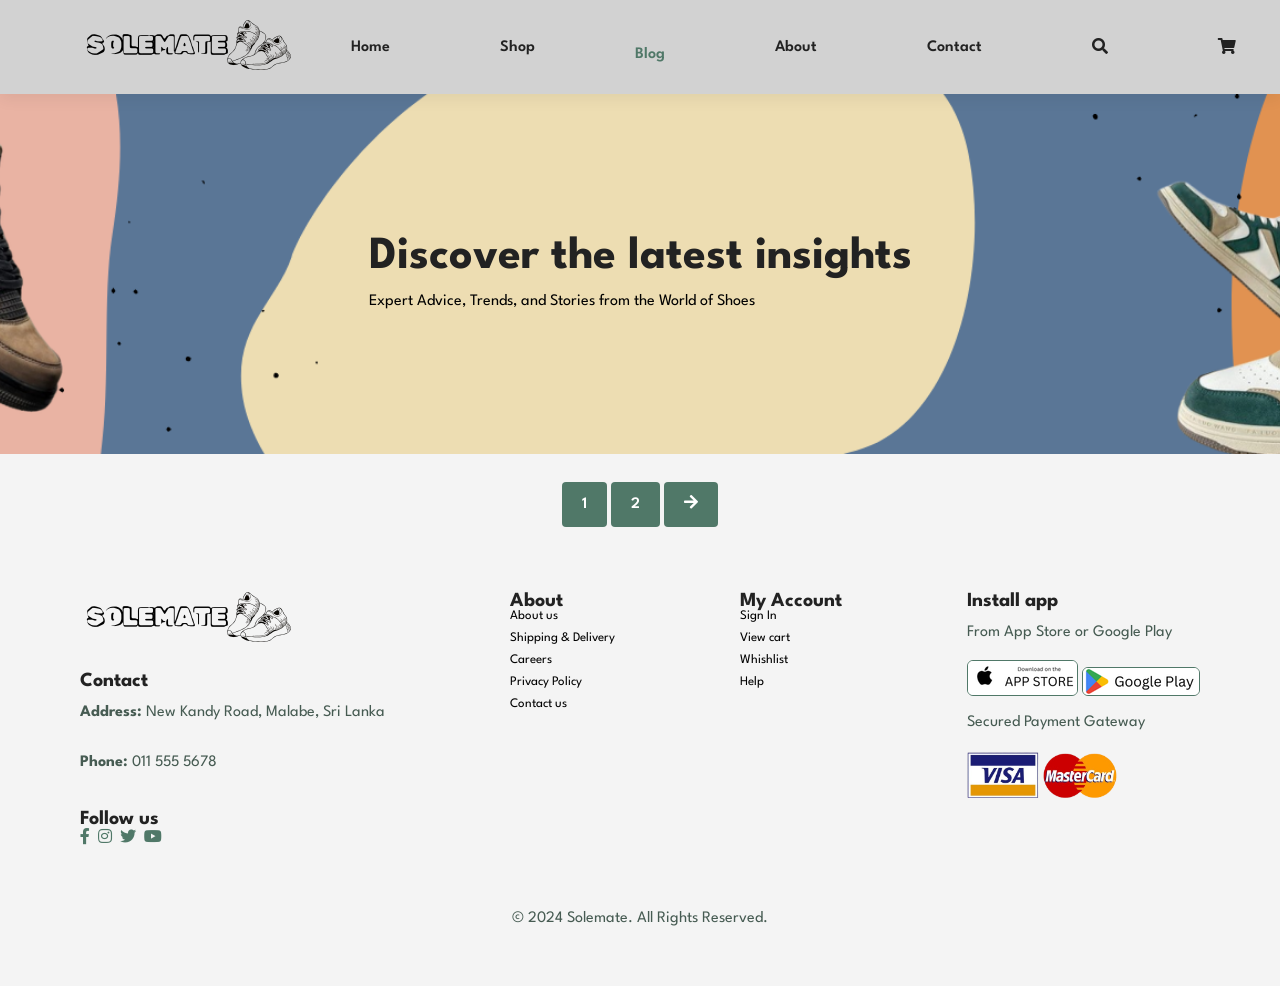
<file: Solemate/blog.html>
<!DOCTYPE html>
<html lang="en">
<head>
    <meta charset="UTF-8">
    <meta http-equiv="X-UA-Compatible" content="IE=Edge">
    <meta name="viewport" content="width=device-width, initial-scale=1.0">
    <title>SOLEMATE</title>
    <link rel="stylesheet" href="https://cdnjs.cloudflare.com/ajax/libs/font-awesome/5.15.4/css/all.min.css" />
    <link rel="stylesheet" href="style.css">
</head>
<body>
    
    <section id="header">
        <a href="#"><img src="SOLEMATE2-removebg-preview.png" width="211" height="50" class="logo"></a>

        <div>
            <ul id="navbar">
                <li><a  href="index.html">Home</a></li>
                <li><a  href="shop.html">Shop</a></li>
                <li><a class="active" href="blog.html">Blog</a></li>
                <li><a href="about.html">About</a></li>
                <li><a href="contact.html">Contact</a></li>
                <li><a href="#" id="search"><i class="fa fa-search" aria-hidden="true"></i></a></li>
                <li><a href="cart.html"><i class="fa fa-shopping-cart" aria-hidden="true"></i></a></li>
                <a href="#" id="close"><i class="fa fa-times"></i></a>

            </ul>
        </div>
        <div id="mobile">
            <a href=""><i class="fa fa-search" aria-hidden="true"></i></a>
            <i id="bar" class="fa fa-bars"></i>
            
        </div>



    </section>

    <section id="page-header" class="blog-header">
        <div class="hero-content">
            
        </div>
    
        <div class="top-right-elements">
            <div class="login">
                <button>Login</button>
            </div>
            <div class="signup">
                <button>Join now</button>
            </div>
        </div>

        <div class="hero-text">
            <h2>Discover the latest insights</h2>
            <p>Expert Advice, Trends, and Stories from the World of Shoes</p>
                <div class="container">

                </div>
        </div>
    </section>

    


    <section id="pagination" class="section-p1">
        <a href="#">1</a>
        <a href="#">2</a>
        <a href="#"><i class="fa fa-arrow-right"></i></a>
    </section>

    <footer class="section-p1">
        <div class="col">
            <img class="logo" src="SOLEMATE2-removebg-preview.png" width="211" height="50">
            <h4>Contact</h4>
            <p> <strong>Address:</strong> New Kandy Road, Malabe, Sri Lanka</p>
            <p> <strong>Phone: </strong> 011 555 5678</p>
            <div class="follow">
                <h4>Follow us</h4>
                <div class="icon">
                    <i class="fab fa-facebook-f"></i>
                    <i class="fab fa-instagram"></i>
                    <i class="fab fa-twitter"></i>
                    <i class="fab fa-youtube"></i>
                    
                </div>

            </div>
        </div>

        <div class="col">
            <h4>About</h4>
            <a href="#">About us</a>
            <a href="#">Shipping & Delivery</a>
            <a href="#">Careers</a>
            <a href="#">Privacy Policy</a>
            <a href="#">Contact us</a>
        </div>

        <div class="col">
            <h4>My Account</h4>
            <a href="#">Sign In</a>
            <a href="#">View cart</a>
            <a href="#">Whishlist</a>
            <a href="#">Help</a>
            
        </div>

        <div class="col install">
            <h4>Install app</h4>
            <p>From App Store or Google Play</p>
            <div class="row">
                <img src="appstore.png">
                <img src="google play.png">
            </div>
            <p>Secured Payment Gateway</p>
            <img src="Bandeira_Visa_E_Master_PNG_Transparent_With_Clear_Background_ID_101011___TopPNG-removebg-preview.png" width="150" height="50">
            
        </div>
        <div class="copyright">
            <p>© 2024 Solemate. All Rights Reserved.</p>
        </div>
    </footer>

    <script src="script.js"></script>
</body>
</html>
</file>
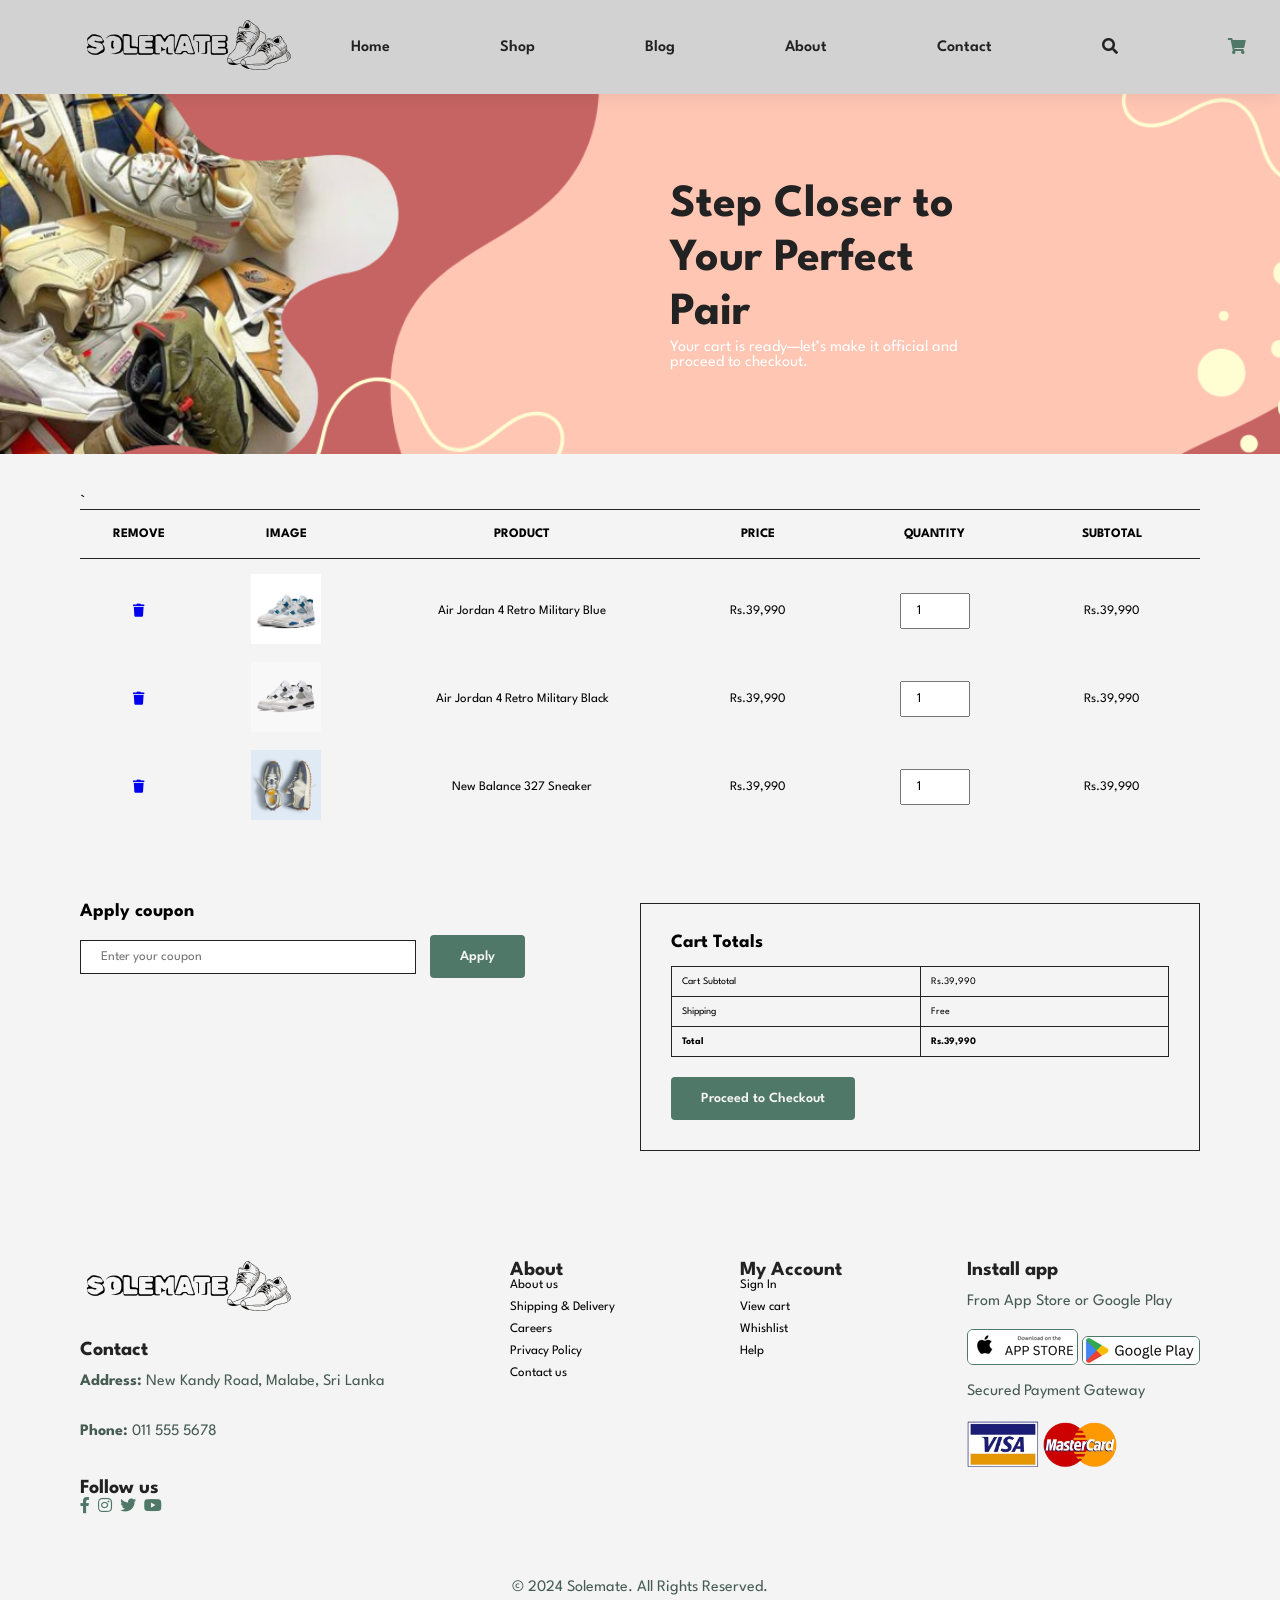
<file: Solemate/cart.html>
<!DOCTYPE html>
<html lang="en">
<head>
    <meta charset="UTF-8">
    <meta http-equiv="X-UA-Compatible" content="IE=Edge">
    <meta name="viewport" content="width=device-width, initial-scale=1.0">
    <title>SOLEMATE</title>
    <link rel="stylesheet" href="https://cdnjs.cloudflare.com/ajax/libs/font-awesome/5.15.4/css/all.min.css" />
    <link rel="stylesheet" href="style.css">
</head>
<body>
    
    <section id="header">
        <a href="#"><img src="SOLEMATE2-removebg-preview.png" width="211" height="50" class="logo"></a>

        <div>
            <ul id="navbar">
                <li><a  href="index.html">Home</a></li>
                <li><a  href="shop.html">Shop</a></li>
                <li><a  href="blog.html">Blog</a></li>
                <li><a href="about.html">About</a></li>
                <li><a  href="contact.html">Contact</a></li>
                <li><a href="#" id="search"><i class="fa fa-search" aria-hidden="true"></i></a></li>
                <li><a class="active" href="cart.html"><i class="fa fa-shopping-cart" aria-hidden="true"></i></a></li>
                <a href="#" id="close"><i class="fa fa-times"></i></a>

            </ul>
        </div>
        <div id="mobile">
            <a href=""><i class="fa fa-search" aria-hidden="true"></i></a>
            <i id="bar" class="fa fa-bars"></i>
            
        </div>



    </section>

    <section id="page-header" class="cart-header">
        <div class="hero-content">
            
        </div>
    
        <div class="top-right-elements">
            <div class="login">
                <button>Login</button>
            </div>
            <div class="signup">
                <button>Join now</button>
            </div>
        </div>

        <div class="hero-text">
            <h2>Step Closer to Your Perfect Pair</h2>
            <p>Your cart is ready—let’s make it official and proceed to checkout.</p>
                <div class="container">

                </div>
        </div>
    </section>

    <section id="cart" class="section-p1">
        <table width="100%">
            <thead>
                <tr>
                    <td>Remove</td>
                    <td>Image</td>
                    <td>Product</td>
                    <td>Price</td>
                    <td>Quantity</td>
                    <td>Subtotal</td>
                </tr>
            </thead>`
            <tbody>
                <tr>
                    <td><a href="#"><i class="fa fa-trash"></i></a></td>
                    <td><img src="Air Jordan 4 Retro Military Blue - 41.jpg"></td>
                    <td>Air Jordan 4 Retro Military Blue</td>
                    <td>Rs.39,990</td>
                    <td><input type="number" value="1"></td>
                    <td>Rs.39,990</td>
                </tr>
                <tr>
                    <td><a href="#"><i class="fa fa-trash"></i></a></td>
                    <td><img src="Air Jordan 4 Retro Military Black.jpg"></td>
                    <td>Air Jordan 4 Retro Military Black</td>
                    <td>Rs.39,990</td>
                    <td><input type="number" value="1"></td>
                    <td>Rs.39,990</td>
                </tr>
                <tr>
                    <td><a href="#"><i class="fa fa-trash"></i></a></td>
                    <td><img src="New Balance 327 Sneakers _ Madewell(1).jpg"></td>
                    <td>New Balance 327 Sneaker</td>
                    <td>Rs.39,990</td>
                    <td><input type="number" value="1"></td>
                    <td>Rs.39,990</td>
                </tr>
            </tbody>
        </table>
    </section>

    <section id="cart-add" class="section-p1">
        <div id="coupon">
            <h3>Apply coupon</h3>
            <div>
                <input type="text" placeholder="Enter your coupon">
                <button class="normal">Apply</button>
            </div>
        </div>

        <div id="subtotal">
            <h3>Cart Totals</h3>
            <table>
                <tr>
                    <td>Cart Subtotal</td>
                    <td>Rs.39,990</td>
                </tr>
                <tr>
                    <td>Shipping</td>
                    <td>Free</td>
                </tr>
                <tr>
                    <td><strong>Total</strong></td>
                    <td><strong>Rs.39,990</strong></td>
                </tr>
            </table>
            <button class="normal">Proceed to Checkout</button>
        </div>
    </section>


    <footer class="section-p1">
        <div class="col">
            <img class="logo" src="SOLEMATE2-removebg-preview.png" width="211" height="50">
            <h4>Contact</h4>
            <p> <strong>Address:</strong> New Kandy Road, Malabe, Sri Lanka</p>
            <p> <strong>Phone: </strong> 011 555 5678</p>
            <div class="follow">
                <h4>Follow us</h4>
                <div class="icon">
                    <i class="fab fa-facebook-f"></i>
                    <i class="fab fa-instagram"></i>
                    <i class="fab fa-twitter"></i>
                    <i class="fab fa-youtube"></i>
                    
                </div>

            </div>
        </div>

        <div class="col">
            <h4>About</h4>
            <a href="#">About us</a>
            <a href="#">Shipping & Delivery</a>
            <a href="#">Careers</a>
            <a href="#">Privacy Policy</a>
            <a href="#">Contact us</a>
        </div>

        <div class="col">
            <h4>My Account</h4>
            <a href="#">Sign In</a>
            <a href="#">View cart</a>
            <a href="#">Whishlist</a>
            <a href="#">Help</a>
            
        </div>

        <div class="col install">
            <h4>Install app</h4>
            <p>From App Store or Google Play</p>
            <div class="row">
                <img src="appstore.png">
                <img src="google play.png">
            </div>
            <p>Secured Payment Gateway</p>
            <img src="Bandeira_Visa_E_Master_PNG_Transparent_With_Clear_Background_ID_101011___TopPNG-removebg-preview.png" width="150" height="50">
            
        </div>
        <div class="copyright">
            <p>© 2024 Solemate. All Rights Reserved.</p>
        </div>
    </footer>

    <script src="script.js"></script>
</body>
</html>
</file>
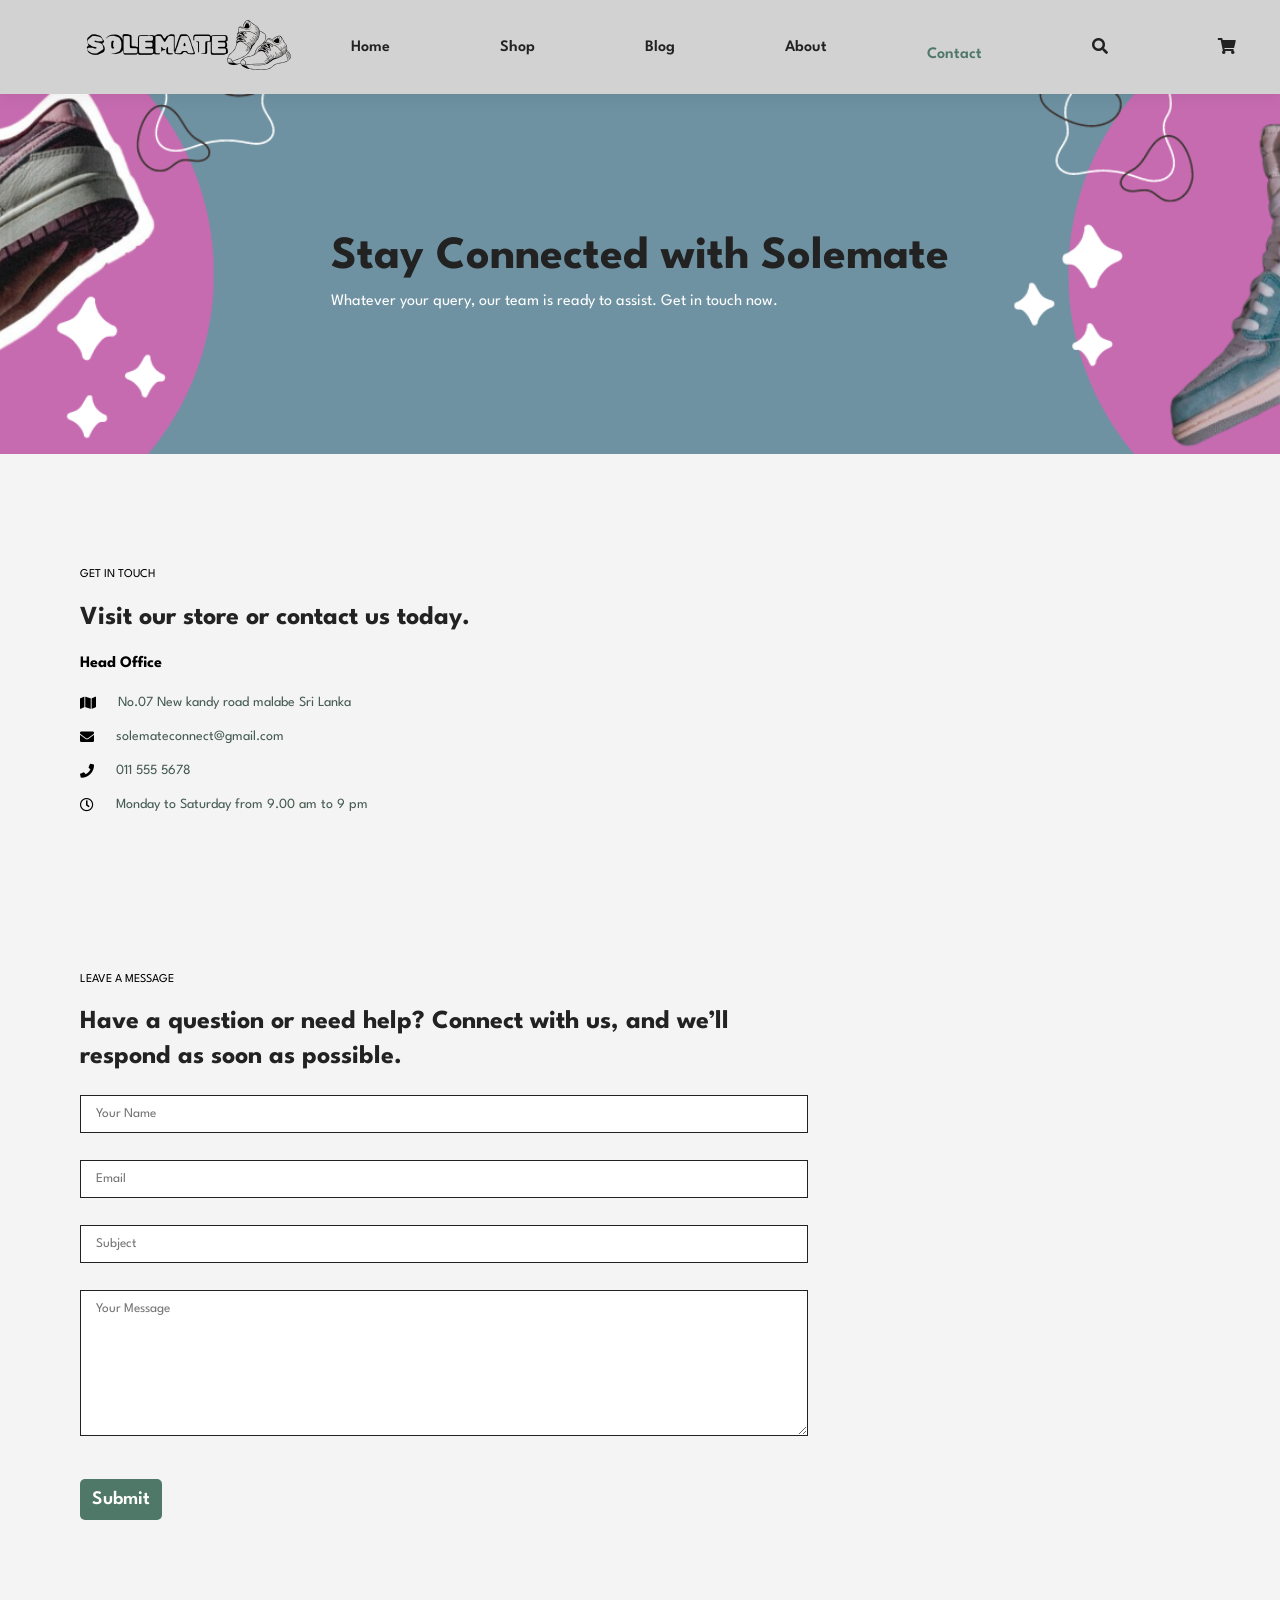
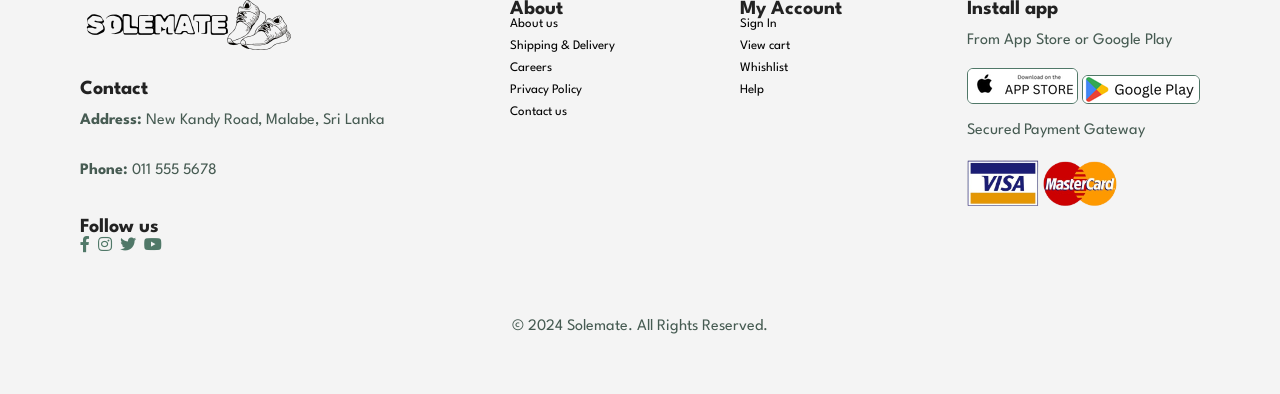
<file: Solemate/contact.html>
<!DOCTYPE html>
<html lang="en">
<head>
    <meta charset="UTF-8">
    <meta http-equiv="X-UA-Compatible" content="IE=Edge">
    <meta name="viewport" content="width=device-width, initial-scale=1.0">
    <title>SOLEMATE - contact</title>
    <link rel="stylesheet" href="https://cdnjs.cloudflare.com/ajax/libs/font-awesome/5.15.4/css/all.min.css" />
    <link rel="stylesheet" href="style.css">
</head>
<body>
    
    <section id="header">
        <a href="#"><img src="SOLEMATE2-removebg-preview.png" width="211" height="50" class="logo"></a>

        <div>
            <ul id="navbar">
                <li><a  href="index.html">Home</a></li>
                <li><a  href="shop.html">Shop</a></li>
                <li><a  href="blog.html">Blog</a></li>
                <li><a href="about.html">About</a></li>
                <li><a class="active" href="contact.html">Contact</a></li>
                <li><a href="#" id="search"><i class="fa fa-search" aria-hidden="true"></i></a></li>
                <li><a href="cart.html"><i class="fa fa-shopping-cart" aria-hidden="true"></i></a></li>
                <a href="#" id="close"><i class="fa fa-times"></i></a>

            </ul>
        </div>
        <div id="mobile">
            <a href=""><i class="fa fa-search" aria-hidden="true"></i></a>
            <i id="bar" class="fa fa-bars"></i>
            
        </div>



    </section>

    <section id="page-header" class="contact-header">
        <div class="hero-content">
            
        </div>
    
        <div class="top-right-elements">
            <div class="login">
                <button>Login</button>
            </div>
            <div class="signup">
                <button>Join now</button>
            </div>
        </div>

        <div class="hero-text">
            <h2>Stay Connected with Solemate</h2>
            <p>Whatever your query, our team is ready to assist. Get in touch now.</p>
                <div class="container">

                </div>
        </div>
    </section>

    <section id="contact-details" class="section-p1">
        <div class="details">
            <span>GET IN TOUCH</span>
            <h2>Visit our store or contact us today.</h2>
            <h3>Head Office</h3>
            <div>
                <li>
                    <i class="fa fa-map"></i>
                    <p>No.07 New kandy road malabe Sri Lanka</p>
                </li>
                <li>
                        <i class="fa fa-envelope"></i>
                        <p>solemateconnect@gmail.com</p>
                    </li>
                    <li>
                        <i class="fa fa-phone"></i>
                        <p>011 555 5678</p>
                    </li>
                <li>
                    <i class="far fa-clock"></i>
                    <p>Monday to Saturday from 9.00 am to 9 pm</p>
                </li>
            </div>
        </div>
        <div class="map">
            <iframe src="https://www.google.com/maps/embed?pb=!1m18!1m12!1m3!1d41115.09341921727!2d79.95118481109198!3d6.904680160922248!2m3!1f0!2f0!3f0!3m2!1i1024!2i768!4f13.1!3m3!1m2!1s0x3ae256d59601df81%3A0x31a1dd96e8d49ba!2sMalabe!5e0!3m2!1sen!2slk!4v1725700263917!5m2!1sen!2slk" width="600" height="450" style="border:0;" allowfullscreen="" loading="lazy" referrerpolicy="no-referrer-when-downgrade"></iframe>
        </div>
    </section>

    <section id="form-details" class="section-p1">
        <form id="contactform" novalidate>
            <span>LEAVE A MESSAGE</span>
            <h2>Have a question or need help? Connect with us, and we’ll respond as soon as possible.</h2>
            <input type="text" placeholder="Your Name">
            <small class="error-message"></small> <!-- Error message for Name -->
            <input type="text" placeholder="Email">
            <small class="error-message"></small> <!-- Error message for Email -->
            <input type="text" placeholder="Subject">
            <small class="error-message"></small> <!-- Error message for Subject -->
            <textarea name="" id="" cols="30" rows="10" placeholder="Your Message"></textarea>
            <small class="error-message"></small> <!-- Error message for Message -->
            <button type="submit" class="normal">Submit</button>
        </form>
    </section>


    <footer class="section-p1">
        <div class="col">
            <img class="logo" src="SOLEMATE2-removebg-preview.png" width="211" height="50">
            <h4>Contact</h4>
            <p> <strong>Address:</strong> New Kandy Road, Malabe, Sri Lanka</p>
            <p> <strong>Phone: </strong> 011 555 5678</p>
            <div class="follow">
                <h4>Follow us</h4>
                <div class="icon">
                    <i class="fab fa-facebook-f"></i>
                    <i class="fab fa-instagram"></i>
                    <i class="fab fa-twitter"></i>
                    <i class="fab fa-youtube"></i>
                    
                </div>

            </div>
        </div>

        <div class="col">
            <h4>About</h4>
            <a href="#">About us</a>
            <a href="#">Shipping & Delivery</a>
            <a href="#">Careers</a>
            <a href="#">Privacy Policy</a>
            <a href="#">Contact us</a>
        </div>

        <div class="col">
            <h4>My Account</h4>
            <a href="#">Sign In</a>
            <a href="#">View cart</a>
            <a href="#">Whishlist</a>
            <a href="#">Help</a>
            
        </div>

        <div class="col install">
            <h4>Install app</h4>
            <p>From App Store or Google Play</p>
            <div class="row">
                <img src="appstore.png">
                <img src="google play.png">
            </div>
            <p>Secured Payment Gateway</p>
            <img src="Bandeira_Visa_E_Master_PNG_Transparent_With_Clear_Background_ID_101011___TopPNG-removebg-preview.png" width="150" height="50">
            
        </div>
        <div class="copyright">
            <p>© 2024 Solemate. All Rights Reserved.</p>
        </div>
    </footer>

    <script src="contact.js"></script>
</body>
</html>
</file>
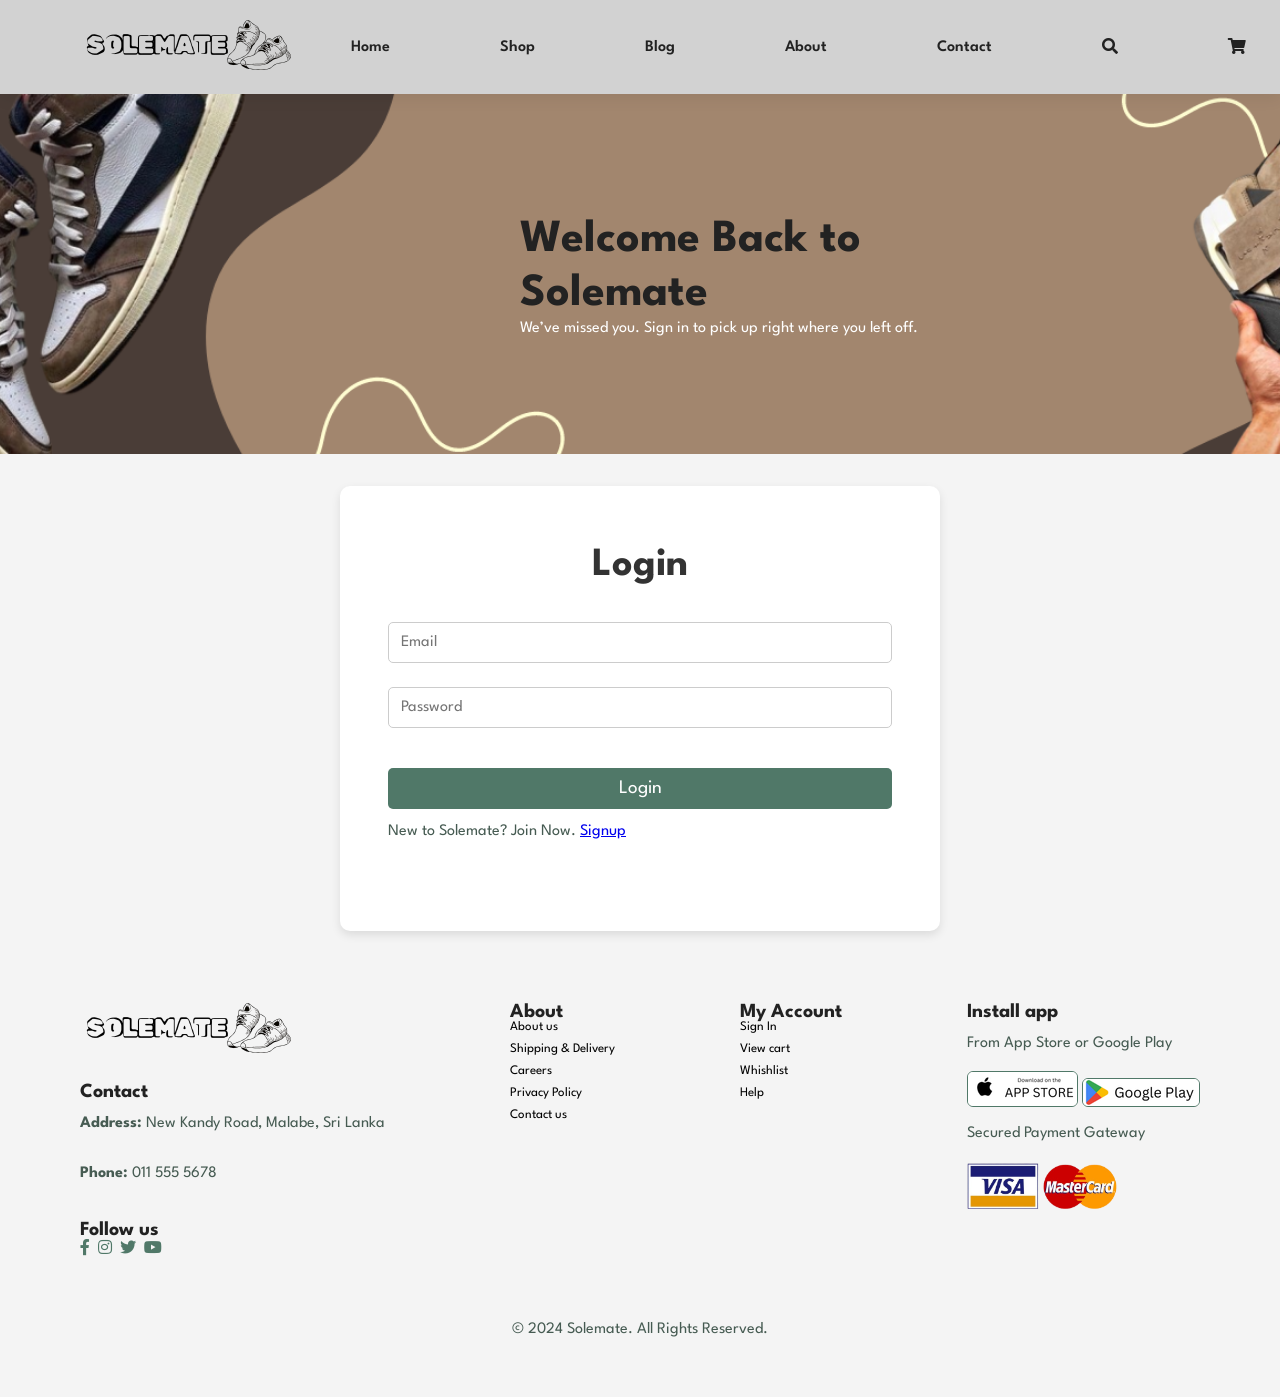
<file: Solemate/login.html>
<!DOCTYPE html>
<html lang="en">
<head>
    <meta charset="UTF-8">
    <meta http-equiv="X-UA-Compatible" content="IE=Edge">
    <meta name="viewport" content="width=device-width, initial-scale=1.0">
    <title>SOLEMATE</title>
    <link rel="stylesheet" href="https://cdnjs.cloudflare.com/ajax/libs/font-awesome/5.15.4/css/all.min.css" />
    <link rel="stylesheet" href="style.css">
</head>
<body>
    
    <section id="header">
        <a href="#"><img src="SOLEMATE2-removebg-preview.png" width="211" height="50" class="logo"></a>

        <div>
            <ul id="navbar">
                <li><a  href="index.html">Home</a></li>
                <li><a  href="shop.html">Shop</a></li>
                <li><a  href="blog.html">Blog</a></li>
                <li><a href="about.html">About</a></li>
                <li><a href="contact.html">Contact</a></li>
                <li><a href="#" id="search"><i class="fa fa-search" aria-hidden="true"></i></a></li>
                <li><a href="cart.html"><i class="fa fa-shopping-cart" aria-hidden="true"></i></a></li>
                <a href="#" id="close"><i class="fa fa-times"></i></a>

            </ul>
        </div>
        <div id="mobile">
            <a href=""><i class="fa fa-search" aria-hidden="true"></i></a>
            <i id="bar" class="fa fa-bars"></i>
            
        </div>



    </section>

    <section id="page-header" class="login-header">
        <div class="hero-content">
            
        </div>
    
        <div class="top-right-elements">
            <div class="login">
                <button a href="login.html">Login</button>
            </div>
            <div class="signup">
                <button>Join now</button>
            </div>
        </div>

        <div class="hero-text">
            <h2>Welcome Back to Solemate</h2>
            <p>We’ve missed you. Sign in to pick up right where you left off.</p>
                <div class="container">

                </div>
        </div>
    </section>


    <section id="insert">
        <div class="wrapper">
            <h1>Login</h1>
            <form id="loginform" action="login.php" method="POST">
                <div class="incorrect">
                    <input type="email" name="email" id="email-input" placeholder="Email">
                </div>
                <div>
                    <input type="password" name="password" id="password-input" placeholder="Password">
                </div>
                <button type="submit">Login</button>
                <div class="signup-link">
                    <p>New to Solemate? Join Now. <a href="Signup.html">Signup</a></p>
                </div>


            </form>
        </div>
    </section>


    <footer class="section-p1">
        <div class="col">
            <img class="logo" src="SOLEMATE2-removebg-preview.png" width="211" height="50">
            <h4>Contact</h4>
            <p> <strong>Address:</strong> New Kandy Road, Malabe, Sri Lanka</p>
            <p> <strong>Phone: </strong> 011 555 5678</p>
            <div class="follow">
                <h4>Follow us</h4>
                <div class="icon">
                    <i class="fab fa-facebook-f"></i>
                    <i class="fab fa-instagram"></i>
                    <i class="fab fa-twitter"></i>
                    <i class="fab fa-youtube"></i>
                    
                </div>

            </div>
        </div>

        <div class="col">
            <h4>About</h4>
            <a href="#">About us</a>
            <a href="#">Shipping & Delivery</a>
            <a href="#">Careers</a>
            <a href="#">Privacy Policy</a>
            <a href="#">Contact us</a>
        </div>

        <div class="col">
            <h4>My Account</h4>
            <a href="#">Sign In</a>
            <a href="#">View cart</a>
            <a href="#">Whishlist</a>
            <a href="#">Help</a>
            
        </div>

        <div class="col install">
            <h4>Install app</h4>
            <p>From App Store or Google Play</p>
            <div class="row">
                <img src="appstore.png">
                <img src="google play.png">
            </div>
            <p>Secured Payment Gateway</p>
            <img src="Bandeira_Visa_E_Master_PNG_Transparent_With_Clear_Background_ID_101011___TopPNG-removebg-preview.png" width="150" height="50">
            
        </div>
        <div class="copyright">
            <p>© 2024 Solemate. All Rights Reserved.</p>
        </div>
    </footer>

   
</body>
</html>
</file>
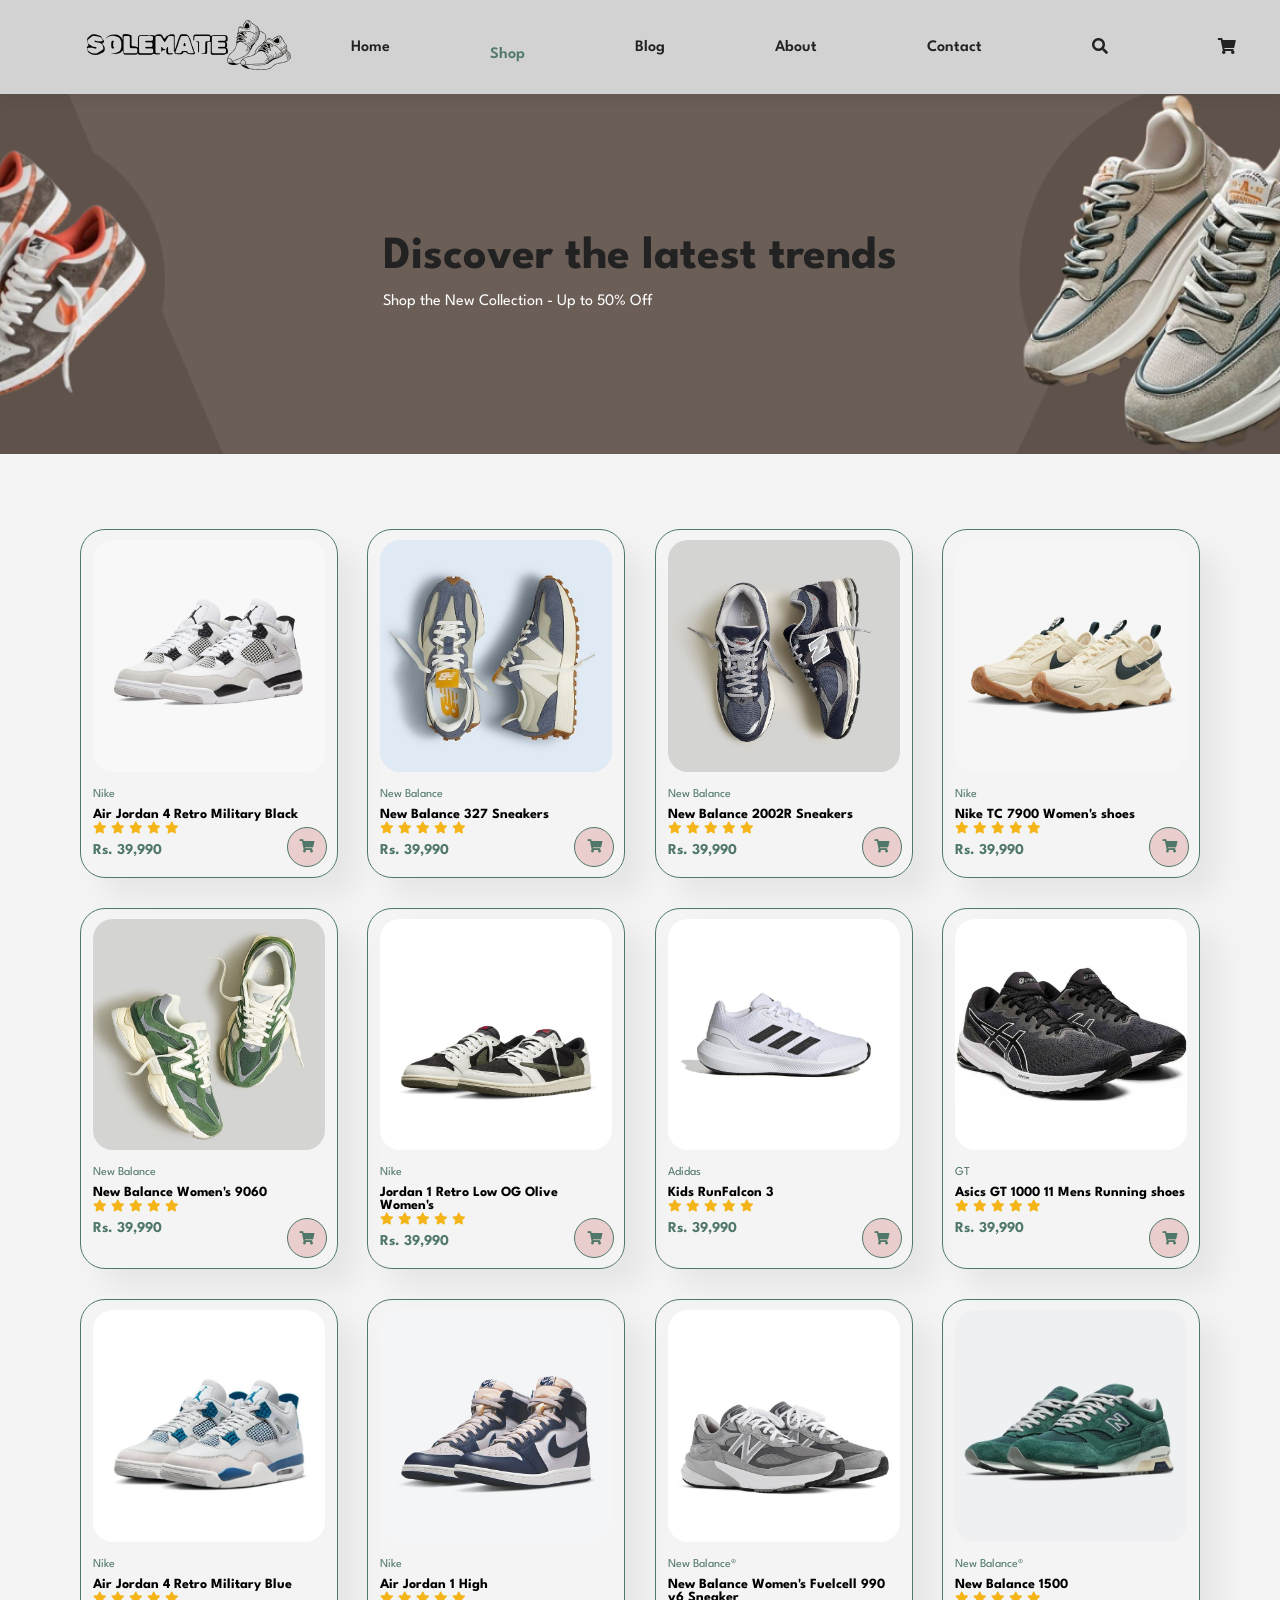
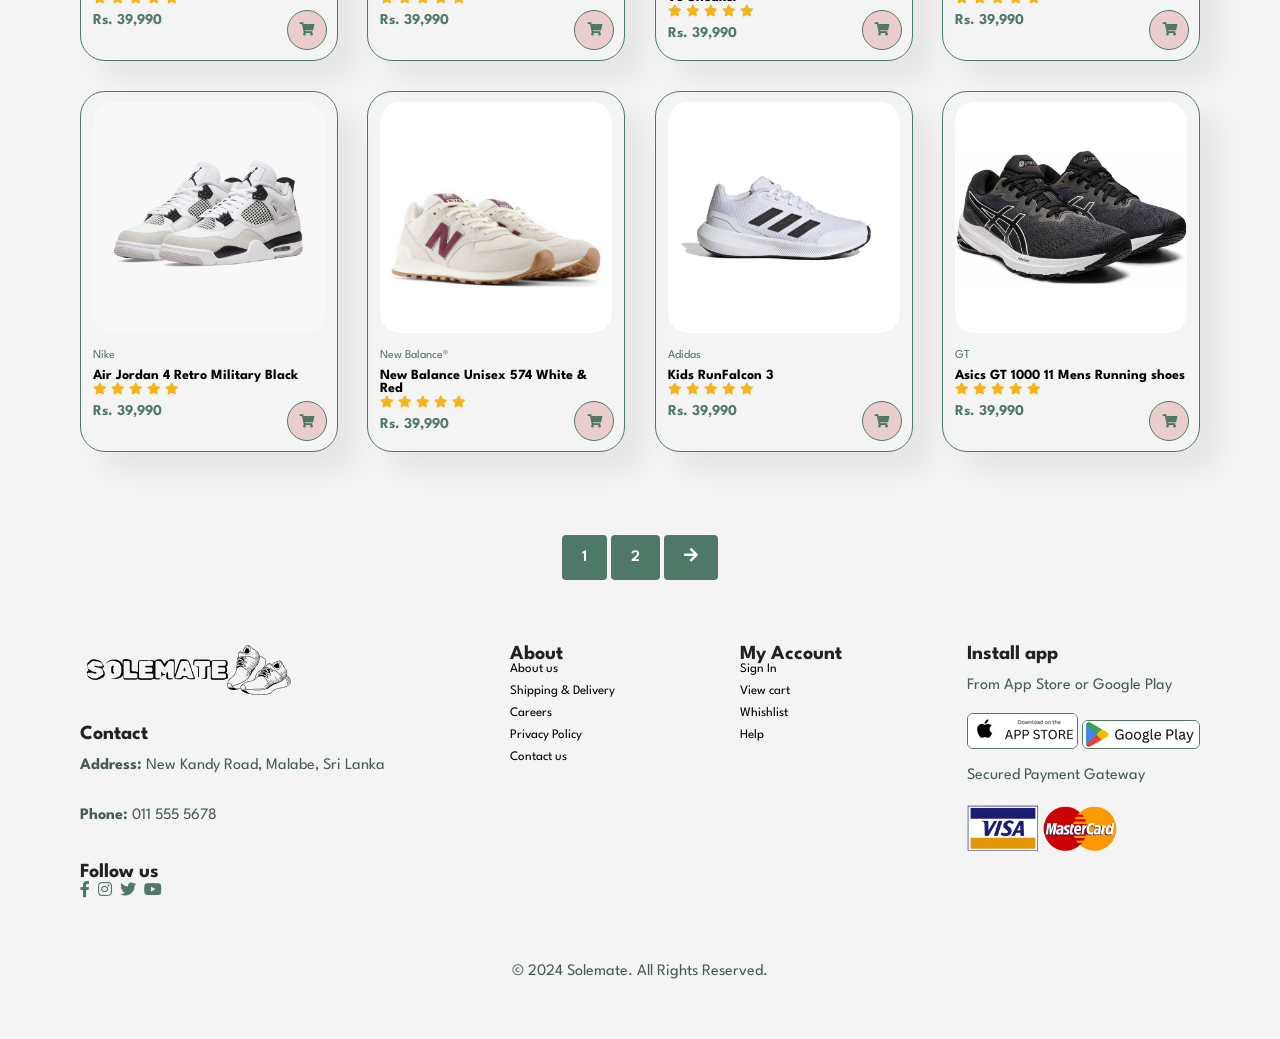
<file: Solemate/shop.html>
<!DOCTYPE html>
<html lang="en">
<head>
    <meta charset="UTF-8">
    <meta http-equiv="X-UA-Compatible" content="IE=Edge">
    <meta name="viewport" content="width=device-width, initial-scale=1.0">
    <title>SOLEMATE</title>
    <link rel="stylesheet" href="https://cdnjs.cloudflare.com/ajax/libs/font-awesome/5.15.4/css/all.min.css" />
    <link rel="stylesheet" href="style.css">
</head>
<body>
    
    <section id="header">
        <a href="#"><img src="SOLEMATE2-removebg-preview.png" width="211" height="50" class="logo"></a>

        <div>
            <ul id="navbar">
                <li><a  href="index.html">Home</a></li>
                <li><a class="active" href="shop.html">Shop</a></li>
                <li><a href="blog.html">Blog</a></li>
                <li><a href="about.html">About</a></li>
                <li><a href="contact.html">Contact</a></li>
                <li><a href="#" id="search"><i class="fa fa-search" aria-hidden="true"></i></a></li>
                <li><a href="cart.html"><i class="fa fa-shopping-cart" aria-hidden="true"></i></a></li>
                <a href="#" id="close"><i class="fa fa-times"></i></a>

            </ul>
        </div>
        <div id="mobile">
            <a href=""><i class="fa fa-search" aria-hidden="true"></i></a>
            <i id="bar" class="fa fa-bars"></i>
            
        </div>



    </section>

    <section id="page-header">
        <div class="hero-content">
            
        </div>
    
        <div class="top-right-elements">
            <div class="login">
                <button>Login</button>
            </div>
            <div class="signup">
                <button>Join now</button>
            </div>
        </div>

        <div class="hero-text">
            <h2>Discover the latest trends</h2>
            <p>Shop the New Collection - <span>Up to 50% Off</span></p>
                <div class="container">

                </div>
        </div>
        
    </section>

    <section id="product1" class="section-p1">
        <div class="pro-container" onclick="window.location.href='product.html';">
            <div class="pro">
                <img src="Air Jordan 4 Retro Military Black.jpg">
                <div class="des">
                    <span>Nike</span>
                    <h5>Air Jordan 4 Retro Military Black</h5>
                    <div class="star">
                        <i class="fas fa-star"></i>
                        <i class="fas fa-star"></i>
                        <i class="fas fa-star"></i>
                        <i class="fas fa-star"></i>
                        <i class="fas fa-star"></i>
                    </div>
                    <h4>Rs. 39,990</h4>
                </div>
                <button class="cart-button"><i class="fa fa-shopping-cart" aria-hidden="true"></i></button>
            </div>
            <div class="pro">
                <img src="New Balance 327 Sneakers _ Madewell(1).jpg">
                <div class="des">
                    <span>New Balance</span>
                    <h5>New Balance 327 Sneakers</h5>
                    <div class="star">
                        <i class="fas fa-star"></i>
                        <i class="fas fa-star"></i>
                        <i class="fas fa-star"></i>
                        <i class="fas fa-star"></i>
                        <i class="fas fa-star"></i>
                    </div>
                    <h4>Rs. 39,990</h4>
                </div>
                <button class="cart-button"><i class="fa fa-shopping-cart" aria-hidden="true"></i></button>
            </div><div class="pro">
                <img src="New Balance 2002R Sneakers _ Madewell(1).jpg">
                <div class="des">
                    <span>New Balance</span>
                    <h5>New Balance 2002R Sneakers</h5>
                    <div class="star">
                        <i class="fas fa-star"></i>
                        <i class="fas fa-star"></i>
                        <i class="fas fa-star"></i>
                        <i class="fas fa-star"></i>
                        <i class="fas fa-star"></i>
                    </div>
                    <h4>Rs. 39,990</h4>
                </div>
                <button class="cart-button"><i class="fa fa-shopping-cart" aria-hidden="true"></i></button>
            </div><div class="pro">
                <img src="Nike TC 7900 Women's Shoes(1).jpg">
                <div class="des">
                    <span>Nike</span>
                    <h5>Nike TC 7900 Women's shoes</h5>
                    <div class="star">
                        <i class="fas fa-star"></i>
                        <i class="fas fa-star"></i>
                        <i class="fas fa-star"></i>
                        <i class="fas fa-star"></i>
                        <i class="fas fa-star"></i>
                    </div>
                    <h4>Rs. 39,990</h4>
                </div>
                <button class="cart-button"><i class="fa fa-shopping-cart" aria-hidden="true"></i></button>
            </div><div class="pro">
                <img src="Women's New Balance Shoes.jpg">
                <div class="des">
                    <span>New Balance</span>
                    <h5>New Balance Women's 9060</h5>
                    <div class="star">
                        <i class="fas fa-star"></i>
                        <i class="fas fa-star"></i>
                        <i class="fas fa-star"></i>
                        <i class="fas fa-star"></i>
                        <i class="fas fa-star"></i>
                    </div>
                    <h4>Rs. 39,990</h4>
                </div>
                <button class="cart-button"><i class="fa fa-shopping-cart" aria-hidden="true"></i></button>
            </div><div class="pro">
                <img src="Jordan 1 Retro Low OG SP Travis Scott Olive (Women's) - US 6_5 W - EU 37.jpg">
                <div class="des">
                    <span>Nike</span>
                    <h5>Jordan 1 Retro Low OG Olive Women's</h5>
                    <div class="star">
                        <i class="fas fa-star"></i>
                        <i class="fas fa-star"></i>
                        <i class="fas fa-star"></i>
                        <i class="fas fa-star"></i>
                        <i class="fas fa-star"></i>
                    </div>
                    <h4>Rs. 39,990</h4>
                </div>
                <button class="cart-button"><i class="fa fa-shopping-cart" aria-hidden="true"></i></button>
            </div><div class="pro">
                <img src="Adidas Kids RunFalcon 3 Lace Shoes Size_ UK 3, Colour_ White.jpg">
                <div class="des">
                    <span>Adidas</span>
                    <h5>Kids RunFalcon 3</h5>
                    <div class="star">
                        <i class="fas fa-star"></i>
                        <i class="fas fa-star"></i>
                        <i class="fas fa-star"></i>
                        <i class="fas fa-star"></i>
                        <i class="fas fa-star"></i>
                    </div>
                    <h4>Rs. 39,990</h4>
                </div>
                <button class="cart-button"><i class="fa fa-shopping-cart" aria-hidden="true"></i></button>
            </div><div class="pro">
                <img src="Asics GT 1000 11 Mens Running Shoes - Black - UK 8_5.jpg">
                <div class="des">
                    <span>GT</span>
                    <h5>Asics GT 1000 11 Mens Running shoes</h5>
                    <div class="star">
                        <i class="fas fa-star"></i>
                        <i class="fas fa-star"></i>
                        <i class="fas fa-star"></i>
                        <i class="fas fa-star"></i>
                        <i class="fas fa-star"></i>
                    </div>
                    <h4>Rs. 39,990</h4>
                </div>
                <button class="cart-button"><i class="fa fa-shopping-cart" aria-hidden="true"></i></button>
            </div>
        
            <div class="pro">
                <img src="Air Jordan 4 Retro Military Blue - 41.jpg">
                <div class="des">
                    <span>Nike</span>
                    <h5>Air Jordan 4 Retro Military Blue</h5>
                    <div class="star">
                        <i class="fas fa-star"></i>
                        <i class="fas fa-star"></i>
                        <i class="fas fa-star"></i>
                        <i class="fas fa-star"></i>
                        <i class="fas fa-star"></i>
                    </div>
                    <h4>Rs. 39,990</h4>
                </div>
                <button class="cart-button"><i class="fa fa-shopping-cart" aria-hidden="true"></i></button>
            </div>
            <div class="pro">
                <img src="Where To Buy The Air Jordan 1 '85 High Georgetown .jpeg">
                <div class="des">
                    <span>Nike</span>
                    <h5>Air Jordan 1 High </h5>
                    <div class="star">
                        <i class="fas fa-star"></i>
                        <i class="fas fa-star"></i>
                        <i class="fas fa-star"></i>
                        <i class="fas fa-star"></i>
                        <i class="fas fa-star"></i>
                    </div>
                    <h4>Rs. 39,990</h4>
                </div>
                <button class="cart-button"><i class="fa fa-shopping-cart" aria-hidden="true"></i></button>
            </div><div class="pro">
                <img src="New Balance women's Fuelcell 990 V6 Sneaker.jpg">
                <div class="des">
                    <span>New Balance®</span>
                    <h5>New Balance Women's Fuelcell 990 v6 Sneaker</h5>
                    <div class="star">
                        <i class="fas fa-star"></i>
                        <i class="fas fa-star"></i>
                        <i class="fas fa-star"></i>
                        <i class="fas fa-star"></i>
                        <i class="fas fa-star"></i>
                    </div>
                    <h4>Rs. 39,990</h4>
                </div>
                <button class="cart-button"><i class="fa fa-shopping-cart" aria-hidden="true"></i></button>
            </div><div class="pro">
                <img src="New Balance 1500 Made in England  2024  Size 12  Green.jpg">
                <div class="des">
                    <span>New Balance®</span>
                    <h5>New Balance 1500</h5>
                    <div class="star">
                        <i class="fas fa-star"></i>
                        <i class="fas fa-star"></i>
                        <i class="fas fa-star"></i>
                        <i class="fas fa-star"></i>
                        <i class="fas fa-star"></i>
                    </div>
                    <h4>Rs. 39,990</h4>
                </div>
                <button class="cart-button"><i class="fa fa-shopping-cart" aria-hidden="true"></i></button>
            </div><div class="pro">
                <img src="Air Jordan 4 Retro Military Black.jpg">
                <div class="des">
                    <span>Nike</span>
                    <h5>Air Jordan 4 Retro Military Black</h5>
                    <div class="star">
                        <i class="fas fa-star"></i>
                        <i class="fas fa-star"></i>
                        <i class="fas fa-star"></i>
                        <i class="fas fa-star"></i>
                        <i class="fas fa-star"></i>
                    </div>
                    <h4>Rs. 39,990</h4>
                </div>
                <button class="cart-button"><i class="fa fa-shopping-cart" aria-hidden="true"></i></button>
            </div><div class="pro">
                <img src="New Balance Unisex 574 in White_Red Suede_Mesh, size 8_5.jpg">
                <div class="des">
                    <span>New Balance®</span>
                    <h5>New Balance Unisex 574 White & Red</h5>
                    <div class="star">
                        <i class="fas fa-star"></i>
                        <i class="fas fa-star"></i>
                        <i class="fas fa-star"></i>
                        <i class="fas fa-star"></i>
                        <i class="fas fa-star"></i>
                    </div>
                    <h4>Rs. 39,990</h4>
                </div>
                <button class="cart-button"><i class="fa fa-shopping-cart" aria-hidden="true"></i></button>
            </div><div class="pro">
                <img src="Adidas Kids RunFalcon 3 Lace Shoes Size_ UK 3, Colour_ White.jpg">
                <div class="des">
                    <span>Adidas</span>
                    <h5>Kids RunFalcon 3</h5>
                    <div class="star">
                        <i class="fas fa-star"></i>
                        <i class="fas fa-star"></i>
                        <i class="fas fa-star"></i>
                        <i class="fas fa-star"></i>
                        <i class="fas fa-star"></i>
                    </div>
                    <h4>Rs. 39,990</h4>
                </div>
                <button class="cart-button"><i class="fa fa-shopping-cart" aria-hidden="true"></i></button>
            </div><div class="pro">
                <img src="Asics GT 1000 11 Mens Running Shoes - Black - UK 8_5.jpg">
                <div class="des">
                    <span>GT</span>
                    <h5>Asics GT 1000 11 Mens Running shoes</h5>
                    <div class="star">
                        <i class="fas fa-star"></i>
                        <i class="fas fa-star"></i>
                        <i class="fas fa-star"></i>
                        <i class="fas fa-star"></i>
                        <i class="fas fa-star"></i>
                    </div>
                    <h4>Rs. 39,990</h4>
                </div>
                <button class="cart-button"><i class="fa fa-shopping-cart" aria-hidden="true"></i></button>
            </div>
        </div>
    </section>

    <section id="pagination" class="section-p1">
        <a href="#">1</a>
        <a href="#">2</a>
        <a href="#"><i class="fa fa-arrow-right"></i></a>
    </section>

    <footer class="section-p1">
        <div class="col">
            <img class="logo" src="SOLEMATE2-removebg-preview.png" width="211" height="50">
            <h4>Contact</h4>
            <p> <strong>Address:</strong> New Kandy Road, Malabe, Sri Lanka</p>
            <p> <strong>Phone: </strong> 011 555 5678</p>
            <div class="follow">
                <h4>Follow us</h4>
                <div class="icon">
                    <i class="fab fa-facebook-f"></i>
                    <i class="fab fa-instagram"></i>
                    <i class="fab fa-twitter"></i>
                    <i class="fab fa-youtube"></i>
                    
                </div>

            </div>
        </div>

        <div class="col">
            <h4>About</h4>
            <a href="#">About us</a>
            <a href="#">Shipping & Delivery</a>
            <a href="#">Careers</a>
            <a href="#">Privacy Policy</a>
            <a href="#">Contact us</a>
        </div>

        <div class="col">
            <h4>My Account</h4>
            <a href="#">Sign In</a>
            <a href="#">View cart</a>
            <a href="#">Whishlist</a>
            <a href="#">Help</a>
            
        </div>

        <div class="col install">
            <h4>Install app</h4>
            <p>From App Store or Google Play</p>
            <div class="row">
                <img src="appstore.png">
                <img src="google play.png">
            </div>
            <p>Secured Payment Gateway</p>
            <img src="Bandeira_Visa_E_Master_PNG_Transparent_With_Clear_Background_ID_101011___TopPNG-removebg-preview.png" width="150" height="50">
            
        </div>
        <div class="copyright">
            <p>© 2024 Solemate. All Rights Reserved.</p>
        </div>
    </footer>

    <script src="script.js"></script>
</body>
</html>
</file>
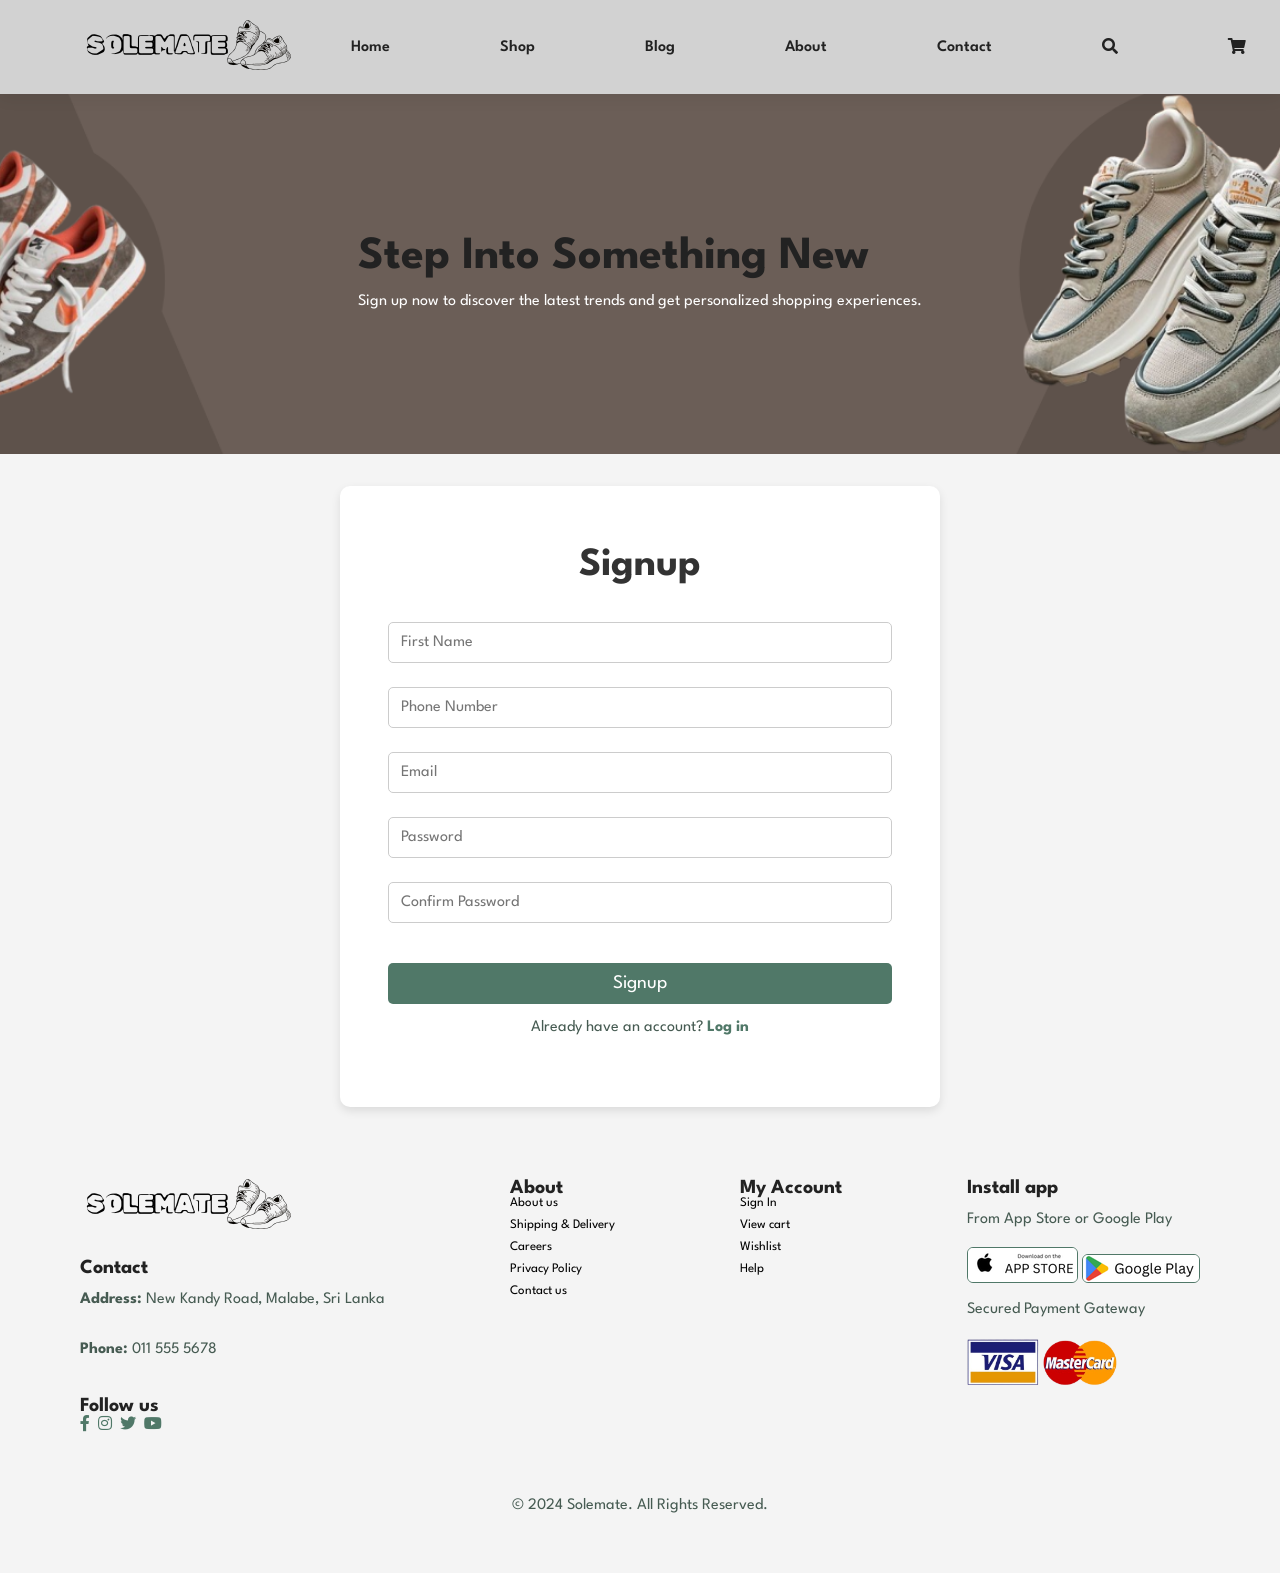
<file: Solemate/signup.html>
<!DOCTYPE html>
<html lang="en">
<head>
    <meta charset="UTF-8">
    <meta http-equiv="X-UA-Compatible" content="IE=Edge">
    <meta name="viewport" content="width=device-width, initial-scale=1.0">
    <title>SOLEMATE</title>
    <link rel="stylesheet" href="https://cdnjs.cloudflare.com/ajax/libs/font-awesome/5.15.4/css/all.min.css" />
    <link rel="stylesheet" href="style.css">
</head>
<body>
    
    <section id="header">
        <a href="#"><img src="SOLEMATE2-removebg-preview.png" width="211" height="50" class="logo"></a>

        <div>
            <ul id="navbar">
                <li><a  href="index.html">Home</a></li>
                <li><a  href="shop.html">Shop</a></li>
                <li><a  href="blog.html">Blog</a></li>
                <li><a href="about.html">About</a></li>
                <li><a  href="contact.html">Contact</a></li>
                <li><a href="#" id="search"><i class="fa fa-search" aria-hidden="true"></i></a></li>
                <li><a href="cart.html"><i class="fa fa-shopping-cart" aria-hidden="true"></i></a></li>
                <a href="#" id="close"><i class="fa fa-times"></i></a>

            </ul>
        </div>
        <div id="mobile">
            <a href=""><i class="fa fa-search" aria-hidden="true"></i></a>
            <i id="bar" class="fa fa-bars"></i>
        </div>
    </section>

    <section id="page-header" class="signup-header">
        <div class="hero-content"></div>
        <div class="top-right-elements">
            <div class="login">
                <button href="login.html">Login</button>
            </div>
            <div class="signup">
                <button>Join now</button>
            </div>
        </div>
        <div class="hero-text">
            <h2>Step Into Something New</h2>
            <p>Sign up now to discover the latest trends and get personalized shopping experiences.</p>
        </div>
    </section>

    <section id="insert">
        <div class="wrapper">
            <h1>Signup</h1>
            <form id="signupForm" action="signup.php" method="POST">
                <div class="incorrect">
                    <input type="text" name="firstname" id="firstname-input" placeholder="First Name">
                </div>
                <div>
                    <input type="text" name="phonenumber" id="phonenumber-input" placeholder="Phone Number">
                </div>
                <div>
                    <input type="email" name="email" id="email-input" placeholder="Email">
                </div>
                <div>
                    <input type="password" name="password" id="password-input" placeholder="Password">
                </div>
                <div>
                    <input type="password" name="confirm-password" id="confirm-password-input" placeholder="Confirm Password">
                </div>
                <button type="submit">Signup</button>
                <div class="login-link">
                    <p>Already have an account? <a href="login.html">Log in</a></p>
                </div>
            </form>
        </div>
    </section>

    <footer class="section-p1">
        <div class="col">
            <img class="logo" src="SOLEMATE2-removebg-preview.png" width="211" height="50">
            <h4>Contact</h4>
            <p> <strong>Address:</strong> New Kandy Road, Malabe, Sri Lanka</p>
            <p> <strong>Phone: </strong> 011 555 5678</p>
            <div class="follow">
                <h4>Follow us</h4>
                <div class="icon">
                    <i class="fab fa-facebook-f"></i>
                    <i class="fab fa-instagram"></i>
                    <i class="fab fa-twitter"></i>
                    <i class="fab fa-youtube"></i>
                </div>
            </div>
        </div>
        <div class="col">
            <h4>About</h4>
            <a href="#">About us</a>
            <a href="#">Shipping & Delivery</a>
            <a href="#">Careers</a>
            <a href="#">Privacy Policy</a>
            <a href="#">Contact us</a>
        </div>
        <div class="col">
            <h4>My Account</h4>
            <a href="#">Sign In</a>
            <a href="#">View cart</a>
            <a href="#">Wishlist</a>
            <a href="#">Help</a>
        </div>
        <div class="col install">
            <h4>Install app</h4>
            <p>From App Store or Google Play</p>
            <div class="row">
                <img src="appstore.png">
                <img src="google play.png">
            </div>
            <p>Secured Payment Gateway</p>
            <img src="Bandeira_Visa_E_Master_PNG_Transparent_With_Clear_Background_ID_101011___TopPNG-removebg-preview.png" width="150" height="50">
        </div>
        <div class="copyright">
            <p>© 2024 Solemate. All Rights Reserved.</p>
        </div>
    </footer>

  
</body>
</html>
</file>
<file: Solemate/style.css>
@import url("https://fonts.googleapis.com/css2?family=Spartan:wght@100;200;300;400;500;600;700;800;900&display=swap");
* {
  margin: 0;
  padding: 0;
  box-sizing: border-box;
  font-family: "Spartan", sans-serif;
}

html {
  scroll-behavior: smooth;
}

/* Global Styles */

h1 {
  font-size: 50px;
  line-height: 64px;
  color: #222;
}

h2 {
  font-size: 46px;
  line-height: 54px;
  color: #222;
}

h4 {
  font-size: 20px;
  color: #222;
}

h6 {
  font-weight: 700;
  font-size: 12px;
}

p {
  font-size: 16px;
  color: #465b52;
  margin: 15px 0 20px 0;
}

.section-p1 {
  padding: 40px 80px;
}

.section-m1 {
  margin: 40px 0;
}

button.normal{
    font-size: 14px;
    font-weight: 600;
    padding: 15px 30px;
    color: whitesmoke;
    background-color: #507868;
    border-radius: 4px;
    cursor: pointer;
    border: none;
    outline: none;
    transition: 0.2s;
}

button.white{
    font-size: 13px;
    font-weight: 600;
    padding: 11px 18px;
    color: whitesmoke;
    background-color: transparent;
    cursor: pointer;
    border: 1px solid white;
    outline: none;
    transition: 0.2s;
}

body {
  width: 100%;
}

.top-right-elements{
    position: -webkit-sticky;
    position: absolute;
    top: 10px;
    right: 30px;
    display: flex;
    justify-content: flex-end;
    gap: 15px;
    padding: 20px;
    z-index: 10;
}


/* header */

#header{
  display: flex;
  align-items: center;
  justify-content: space-between;
  padding: 20px 80px;
  background-color: rgb(210, 210, 210);
  box-shadow: 0 5px 15px rgba(0, 0, 0, 0.06);
  z-index: 999;
  position: sticky;
  top: 0;
  left: 0;
}

#navbar{
    display: flex;
    align-items: center;
    justify-content: center;
    
}




#navbar li{
    list-style: none;
    padding: 0 50px;
    position: relative;
}

#navbar li a{
    text-decoration: none;
    font-size: 16px;
    font-weight: 600;
    color: #222;
    transition: 0.3s ease;
    padding-left: 10px;
}

#navbar li a:hover {
    color: #507868;
}

#navbar li a:hover,
#navbar li a.active {
    color: #507868;
}


#navbar li a.active::before,
#navbar li a:hover::before {
    content: "";
    
    background-size: contain; /* Adjust size to fit the icon */
    background-repeat: no-repeat;
    width: 50px; /* Width of the icon */
    height: 50px; /* Height of the icon */
    display: inline-block;
    position: absolute;
    left: 10%; /* Align the icon to the left of the link */
    top: 50%;
    transform: translateY(-50%); /* Vertically center the icon */
    margin-right: 8px; /* Adjust spacing as needed */
    
}

#navbar li:nth-last-child(-n+2) a.active::before,
#navbar li:nth-last-child(-n+2) a:hover::before {
    content: none; /* Prevent the icon from appearing */
    padding-left: 0; /* Remove the reserved space for the icon */
}

#mobile{
    display: none;
    align-items: center;
}

#close{
    display: none;
}


/* Homepage */
#hero {
    background-image: url("hero bg.png");
    height: 90vh;
    width: 100%;
    background-size: cover;
    background-position: top 25% right 0;
    padding: 0 80px; /* Adjust padding if necessary */
    display: flex;
    align-items: center; /* Center content vertically */
    justify-content: flex-end; /* Align content to the right */
    position: relative;
}

.hero-text {
    text-align: left; /* Align text to the left within the container */
    color: white; /* Ensure text is visible against the background */
    max-width: 50%; /* Limit width of the text container */
    margin: 0; /* Reset any default margins */
}

.hero-text h1,
.hero-text p {
    margin: 0; /* Remove default margins */
    padding: 10px 0; /* Add spacing between text elements */
}


#hero h4{
    padding-bottom: 15px;
}

#hero h2{
    color: #507868;
}

#hero button {
    border: 2px solid #507868;
    font-weight: 700;
    padding: 10px 20px;
    cursor: pointer;
    color: #507868;
    background-color: transparent; /* Initial background color */
    transition: 0.8s ease; /* Smooth transition for color and background */
    position: relative;
    overflow: hidden;
}

#hero button:hover {
    color: #fff; /* Change text color on hover */
    background-color: #507868; /* Change background color on hover */
}

#hero button::before {
    content: "";
    position: absolute;
    left: 0;
    top: 0;
    width: 100%;
    height: 0%; /* Initially hidden */
    background: rgba(0, 0, 0, 0.1); /* Optional: Add a subtle overlay effect */
    z-index: -1; /* Behind the text */
    transition: height 0.8s ease; /* Smooth height transition */
    border-radius: 0 0 50% 50%; /* Corrected border-radius syntax */
}

#hero button:hover::before {
    height: 100%; /* Expand to full height on hover */
}

.top-right-elements{
    position: -webkit-sticky;
    position: absolute;
    top: 10px;
    right: 30px;
    display: flex;
    justify-content: flex-end;
    gap: 15px;
    padding: 20px;
    z-index: 10;
}








 .fe-box{
    width: 180px;
    text-align: center;
    padding: 25px 15px;
    box-shadow: 20px 20px 20px  rgba(0, 0, 0, 0.06);
    border: 1px 1px solid #507868;
    border-radius: 4px;
    margin: 10px ;
} 


#feature{
    display: flex;
    align-items: center;
    justify-content: space-between ;
    flex-wrap: wrap;
}

#feature .fe-box img {
    width: 100%; /* Image will take the full width of the container */
    height: auto; /* Maintain aspect ratio */
    border-radius: 4px; /* Optional: apply border-radius to the image as well */
    margin-bottom: 10px;
}

#feature .fe-box:hover {
    box-shadow: 10px 10px 54px rgba(188, 24, 24, 0.01);
}

#feature .fe-box h6{
    padding: 9px 8px 6px 8px;
    line-height: 1;
    border-radius: 4px;
    color: #ffffff;
    background-color: #507868;
}

#product1 {
    text-align: center;
}

#product1 .pro-container{
    display: flex;
    justify-content: space-between;
    padding-top: 20px;
    flex-wrap: wrap;
}

#product1 .pro{
    width: 23%;
    min-width: 250px;
    padding: 10px 12px;
    border: 1px solid #507868;
    border-radius: 25px;
    cursor: pointer;
    box-shadow: 20px 20px 30px rgba(0, 0, 0, 0.06);
    margin: 15px 0;
    transition: 0.2s ease;
    position: relative;
}

#product1 .pro:hover{
    box-shadow: 20px 20px 30px #465b52;    
}

#product1 .pro img {
    width: 100%;
    border-radius: 20px;
}

#product1 .pro .des{
    text-align: start;
    padding: 10px 0;
}

#product1 .pro .des span{
    color: #507868;
    font-size: 12px;
}

#product1 .pro .des h5{
    padding-top: 7px;
    color: #000000;
    font-size: 14px;
}


#product1 .pro .des i{
    font-size: 12px;
    color: rgb(243, 181, 25);
}

#product1 .pro .des h4{
    padding-top: 7px;
    font-size: 15px;
    font-weight: 700;
    color: #507868;
}


#product1 .pro .cart-button {
    width: 40px;
    height: 40px;
    line-height: 40px; /* Aligns the icon vertically */
    border-radius: 50px; /* Makes the button circular */
    background-color: #eacece; /* Background color */
    font-weight: 500; /* Font weight */
    color: #507868; /* Text/Icon color */
    border: 1px solid #507868; /* Border styling */
    position: absolute; /* Absolute positioning */
    bottom: 10px; /* Positioning from the bottom */
    right: 10px; /* Positioning from the right */
    visibility: visible; /* Ensure the button is visible */
    display: flex; /* Flexbox to center the icon */
    align-items: center; /* Centering the icon vertically */
    justify-content: center; /* Centering the icon horizontally */
    cursor: pointer; /* Cursor changes to pointer on hover */
    transition: background-color 0.3s ease; /* Smooth background color transition */
}



#banner{
    display: flex;
    flex-direction: column;
    justify-content: center;
    align-items: flex-start;
    text-align: left;
    background-image: url('banner.png');
    width: 100%;
    height: 60vh;
    background-size: cover;
    background-position: centers;
    padding-left: 200px;
}

#banner h4{
    color: white;
    font-size: 16px;
}

#banner h2{
    color: white;
    font-size: 30px;
    padding: 10px 0;
}

#banner h2 span{
    color: #507868;
}

#banner button:hover{
    background: #fff;
    color: #507868;
    
}

#sm-banner{
    display: flex;
    justify-content: space-between;
    flex-wrap: wrap;
}

#sm-banner .banner-box{
    display: flex;
    flex-direction: column;
    justify-content: center;
    align-items: flex-start;
    text-align: left;
    background-image: url('CTA\ banner.png');
    min-width: 650px;
    height: 50vh;
    background-size: cover;
    background-position: 60% 0%;
    padding: 30px;
}

#sm-banner .banner-box2{
    background-image: url('banner4.png');
    background-position: 20% 100%;
    align-items: last baseline;
    text-align: left;
    justify-content: center;
}



#sm-banner h2{
    color: #222;
}

#sm-banner h4{
    color: #ffffff;
    padding-bottom: 20px;
    padding-top: 10px;
    font-size: 16px;
}

#sm-banner .banner-box:hover button{
    background: #507868;
    border: 1px solid #507868;
}


footer{
    display: flex;
    flex-wrap: wrap;
    justify-content: space-between;
    gap: 30px;
}

footer .col{
    display: flex;
    flex-direction: column;
    align-items: flex-start;
    margin-bottom: 20px;
}

footer .logo{
    margin-bottom: 30px;

}

footer .h4{
    font-size: 14px;
    padding-bottom: 30px;
}

footer .p{
    font-size: 13px;
    margin:  0 0 8px 0;
}

footer a{
    font-size: 13px;
    text-decoration: none;
    color: #000000;
    margin-bottom: 10px ;
}

footer .follow{
    margin-top: 20px;

}

footer .follow i{
    color: #507868;
    padding-right: 4px;
    cursor: pointer;
}

footer .install .row img{
    border: 1px solid #507868;
    border-radius: 6px;
}

footer .follow i:hover,
footer a:hover{
    color: #507868;

}

footer .copyright{
    width: 100%;
    text-align: center;
}


/*shop page*/

#page-header{
    background-image: url("shopbanner4.png");
    width: 100%;
    height: 40vh;
    background-position: center;
    background-size: cover;
    display: flex;
    justify-content: center;
    text-align: center;
    flex-direction: column;
    align-items: center;
}



#page-header p{
    color: white;

}

#pagination{
    text-align: center;
}

#pagination a{
    text-decoration: none;
    background-color: #507868;
    padding: 15px 20px;
    border-radius: 4px;
    color: #ffffff;
    font-weight: 600;
}

#prodetails {
    display: flex;
    margin-top: 20px;
}

#prodetails .single-pro-image {
    width: 40%;
    margin-right: 50px;
    overflow: hidden; /* Ensure the image doesn't overflow its container */
    transition: transform 0.3s ease; /* Smooth transition for the zoom effect */
}

#prodetails .single-pro-image img {
    width: 100%;
    transition: transform 0.3s ease; /* Smooth transition for the zoom effect */
}

#prodetails .single-pro-image:hover img {
    transform: scale(1.2); /* Zoom the image to 120% on hover */
}

#prodetails .single-pro-image {
    width: 50%;
    padding-top: 30px;
}

#prodetails .single-pro-image h4 {
    padding: 40px 0 20px 0;
}

#prodetails .single-pro-image h4 {
    font-size: 26px;
}

#prodetails .single-pro-image select {
    display: block;
    padding: 5px 10px;
    margin-bottom: 10px;
}

#prodetails .single-pro-image input {
    width: 50px;
    height: 47px;
    padding-left: 10px;
    font-size: 16px;
    margin-right: 10px;
}

#prodetails .single-pro-image span {
    line-height: 25px;
}


/*blog page*/

#page-header.blog-header {
    background-image: url("blogbanner.png");
}

#page-header.blog-header p{
    color: black;
}


@media (max-width:799px) {
    #navbar {
        display: flex;
        align-items: center;
        justify-content: center;
        flex-direction: column;
        justify-content: flex-start;
        position: fixed;
        top: 0;
        right: -300px;
        height: 100vh;
        width: 300px;
        background-color: #fff;
        box-shadow: 0 40px 60px rgb(0, 0, 0, 0.01);
        padding: 80px 0 0 10px;
        transition: 0.3s;
    }

    #navbar.active{
        right: 0px;
    }

    #navbar li{
        margin-bottom: 25px;
    }

    #mobile{
        display: flex;
        align-items: center;
    }

    #mobile i{
        padding-left: 20px;
    }

    #close{
        display: initial;
        position: absolute;
        top: 30px;
        left: 30px;
        font-size: 24px;
    }

    #search{
        display: none;
    }


    #hero {
        height: 70vh;
        padding: 0 80px;
        background-position: top 30% right 70%;

    }

    #feature {
        display: flex;
        align-items: center;
        justify-content: center;
        flex-wrap: wrap;
        gap: 40px;
    }

    #banner {
        height: 20vh;
        
    }

    #banner.section-m1{
        padding: 0px 0px 0px 50px;
    }

    #sm-banner .banner-box {
        
        min-width: 100%;
        height: 30vh;
        
    }



    
}

@media (max-width: 477px) {

    .section-p1 {
        padding: 20px;
    }
    #header {
        padding: 20px 30px;
        
    }    
    h2 {
        font-size: 28px;
        text-align: right;
        line-height: 30px;
    }

    h4 {
        font-size: 20px;
        text-align: right;
        padding-top: 20px;
        
    }


    #hero {
        
        padding: 0 20px;
        background-position: 32%;
    }

    .top-right-elements {
        
        right: 0px;
        
        
    }

    .hero-text h1, .hero-text p {
        
        padding: 10px 0;
        text-align: right;
    }

    #feature .fe-box {
        width: 130px;
        margin: 0 0 10px 0;
    }

    #product1 .pro {
        width: 100%;
        
    }

    #banner {
        height: 40vh;
    }
    #banner h2 {
        
        font-size: 20px;
        padding-left: -10px;
        
    }

    h2 {
        
        text-align: center;
        
    }
    p {
        text-align: center;
    }

    
    #sm-banner .banner-box {
        
        height: 40vh;
        background-position: 10%;
    }
    #sm-banner .banner-box2 {
        margin-top: 20px;
    }
    #sm-banner h2 {
        text-align: left;
    }

    #sm-banner h4 {
        text-align: left;
    }
}


/*contact page*/

#page-header.contact-header {
    background-image: url("contact\ cover.png");
}

#contact-details {
    display: flex;
    align-items: center;
    justify-content: space-between;
}

#contact-details .details {
    width: 40%;
}


#contact-details .details span,
#form-details form span{
    font-size: 12px;

}


#contact-details .details h2,
#form-details form h2{
    font-size: 26px;
    line-height: 35px;
    padding: 20px 0;
}

#contact-details .details h3{
    font-size: 16px;
    padding-bottom: 15px;
}

#contact-details .details li{
    list-style: none;
    display: flex;
    padding: 10px 0;
}

#contact-details .details li i{
    font-size: 14px;
    padding-right: 22px;

}

#contact-details .details li p{
    margin: 0;
    font-size: 14px;
}

#contact-details .map{
    width: 55%;
    height: 400px;
}

#contact-details .map iframe{
    width: 100%;
    height: 100%;

}

#form-details form{
    width: 65%;
    display: flex;
    flex-direction: column;
    align-items: flex-start;

}

#form-details form input,

#form-details form textarea{
    width: 100%;
    padding: 12px 15px;
    outline: none;
    margin-bottom: 20px;
    border: 1px solid #222;
}


#form-details form button{
    background-color: #507868;
    color: white;
}

/*cart*/

#page-header.cart-header{
    background-image: url("cart.png.png");
}

#page-header.cart-header h2,
#page-header.cart-header p{
    padding: 0 0 0 350px;
}

#cart table{
    width: 100%;
    border-collapse: collapse;
    table-layout: fixed;
    white-space: nowrap;
}

#cart table img{
    width: 70px;
}

#cart table td:nth-child(1){
    width: 100%;
    text-align: center;
}

#cart table td:nth-child(2){
    width: 150%;
    text-align: center;
}

#cart table td:nth-child(3){
    width: 250%;
    text-align: center;
}

#cart table td:nth-child(4),
#cart table td:nth-child(5),
#cart table td:nth-child(6){
    width: 150%;
    text-align: center;
}

#cart table td:nth-child(5) input{
    width: 70px;
    padding: 10px 5px 10px 15px;
}

#cart table thead{
    border: 1px solid #222;
    border-left: none;
    border-right: none;
}

#cart table thead td{
    font-weight: 700;
    text-transform: uppercase;
    font-size: 13px;
    padding: 18px 0;
}


#cart table tbody tr td{
    padding-top: 15px;
}

#cart table tbody td{
    font-size: 13px;
}


#cart-add {
    display: flex;
    flex-wrap: wrap;
    justify-content: space-between;
}

#coupon {
    width: 50%;
    margin-bottom: 30px;
}

#coupon h3,
#subtotal h3 {
    padding-bottom: 15px;
}

#coupon input {
    padding: 10px 20px;
    outline: none;
    width: 60%;
    margin-right: 10px;
    border: 1px solid #222;
}

#subtotal {
    width: 50%;
    margin-bottom: 30px;
    border: 1px solid #222;
    padding: 30px;
}

#subtotal table {
    border-collapse: collapse;
    width: 100%;
    margin-bottom: 20px;
}

#subtotal table td {
    width: 50%;
    border: 1px solid #222;
    padding: 10px;
    font-size: 10px;
}

/*login page*/

#page-header.login-header {
    background-image: url("login.png.png");
}

#page-header.login-header h2,
#page-header.login-header p{
    padding: 0 0 0 200px;
}



/*contact page*/
































    




















/* General Styles */
body {
    font-family: Arial, sans-serif;
    background-color: #f4f4f4;
    margin: 0;
    padding: 0;
}

h1 {
    text-align: center;
    color: #333;
    font-size: 2.5rem;
    margin-bottom: 1.5rem;
}

/* Signup Section */
#insert {
    background-color: #ffffff;
    padding: 3rem 1rem;
    max-width: 600px;
    margin: 2rem auto;
    box-shadow: 0px 4px 10px rgba(0, 0, 0, 0.1);
    border-radius: 10px;
}

/* Wrapper */
.wrapper {
    width: 100%;
    padding: 0 2rem;
}

/* Form Styles */
form {
    display: flex;
    flex-direction: column;
}

/* Input Group Styles */
form div {
    margin-bottom: 1.5rem;
}

form div input {
    width: 100%;
    padding: 0.75rem;
    font-size: 1rem;
    border: 1px solid #ccc;
    border-radius: 5px;
    transition: border-color 0.3s;
}

/* Focus State */
form div input:focus {
    border-color: #007bff;
    outline: none;
}

/* Error State */
.error-input {
    border-color: red;
}

.error-message {
    color: red;
    font-size: 0.875rem;
    margin-top: 0.5rem;
}

/* Submit Button */
button[type="submit"] {
    background-color: #507868;
    color: #ffffff;
    font-size: 1.2rem;
    padding: 0.75rem;
    border: none;
    border-radius: 5px;
    cursor: pointer;
    transition: background-color 0.3s;
    margin-top: 1rem;
}

button[type="submit"]:hover {
    background-color: #333;
}

/* Login Link */
.login-link {
    text-align: center;
    margin-top: 1rem;
}

.login-link p {
    margin: 0;
}

.login-link a {
    color: #507868;
    text-decoration: none;
    font-weight: bold;
}

.login-link a:hover {
    text-decoration: underline;
}

#insert h2{
    text-align: center;
}

.error-message {
    color: red;
    font-size: 0.875em;
    margin-top: 0.5em;
}
</file>
